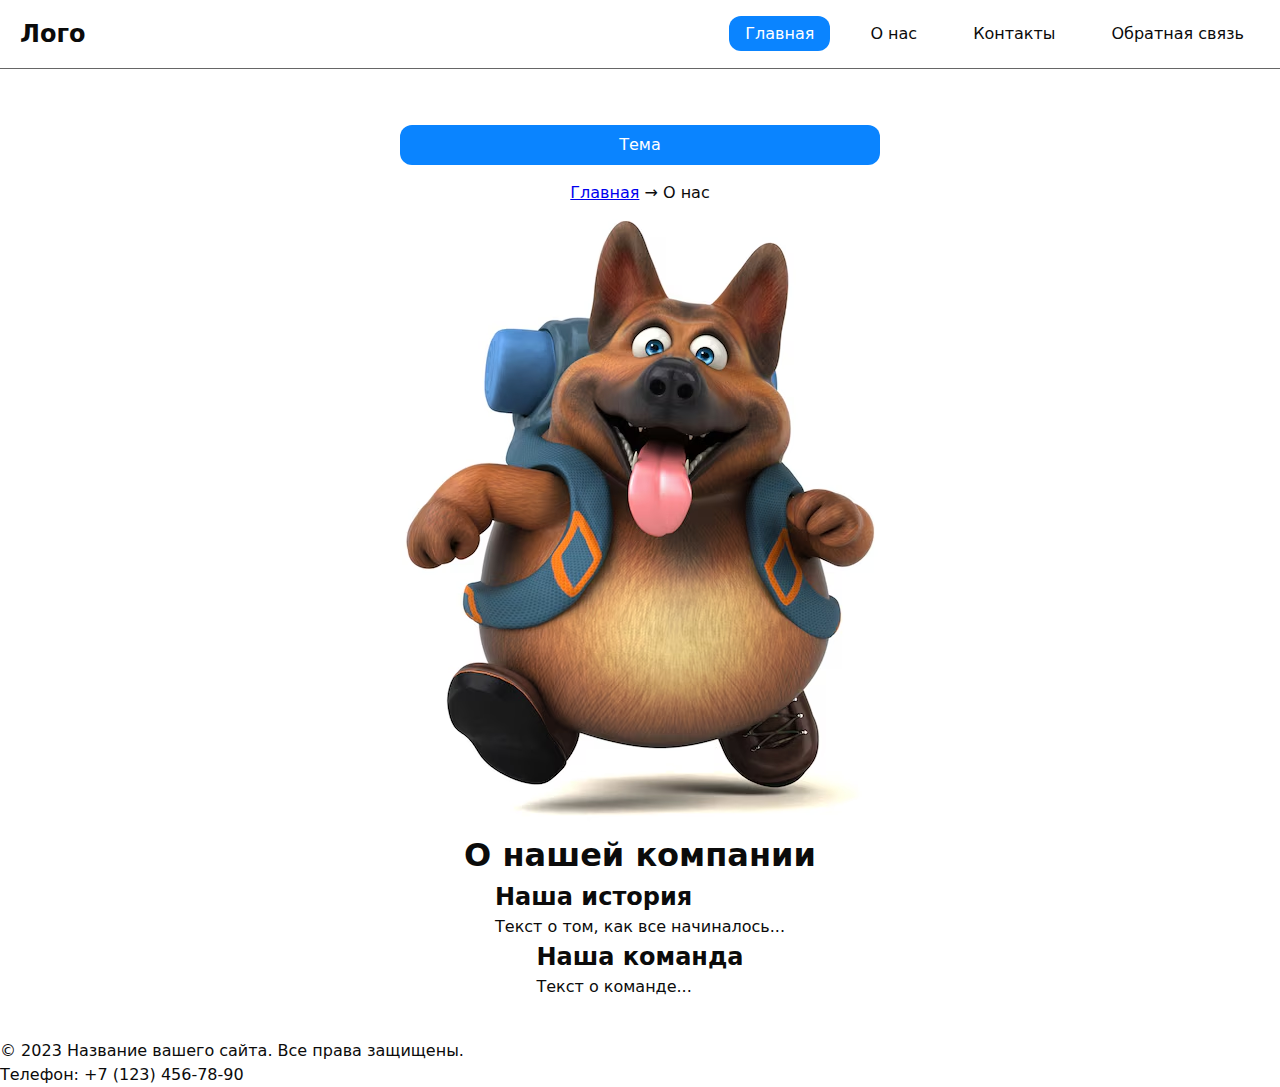
<file: src/about.html>
<!DOCTYPE html>
<html lang="ru">
<head>
    <meta charset="UTF-8">
    <meta name="viewport" content="width=device-width, initial-scale=1.0">
    <meta name="description" content="Краткое описание о нас страницы сайта">
    <title>О нас</title>
    <link rel="icon" href="../assets/favicon.ico" type="image/x-icon">
    <link rel="stylesheet" href="styles/styles.css">
    <script src="script/mini.js" defer> </script>
</head>
<body>
    <header class="header">
        <div class="container_header">
            <a href="/" class="logo">Лого</a>
            <nav class="nav">
                <ul class="nav__list">
                    <li class="nav__item"><a class="nav__link nav__link--active" href="index.html">Главная</a></li>
                    <li class="nav__item"><a class="nav__link" href="about.html">О нас</a></li>
                    <li class="nav__item"><a class="nav__link" href="contacts.html">Контакты</a></li>
                    <li class="nav__item"><a class="nav__link" href="register.html">Обратная связь</a></li>
                </ul>
            </nav>
        </div>
    </header>
    <main class="main">
        <button class="theme-toggle" type="button" aria-pressed="false">Тема</button>
        <!-- Простые "хлебные крошки" -->
        <nav aria-label="Хлебные крошки">
            <a href="index.html">Главная</a> →
            <span>О нас</span>
        </nav>

        <img src="img/card-640.jpg" srcset="img/card-640.jpg 640w, img/card-960.jpg 960w, img/card-1280.jpg1280w" sizes="(max-width: 700px) 92vw, (max-width: 1200px) 640px, 960px" alt="Проект: макет мобильного приложения" loading="lazy">

        <h1>О нашей компании</h1>
        <section>
            <h2>Наша история</h2>
            <p>Текст о том, как все начиналось...</p>
        </section>
        <section>
            <h2>Наша команда</h2>
            <p>Текст о команде...</p>
        </section>
    </main>

    <!-- Подвал сайта -->
    <footer>
        <p>&copy; 2023 Название вашего сайта. Все права защищены.</p>
        <p>Телефон: +7 (123) 456-78-90</p>
    </footer>
    
</body>
</html>
</file>
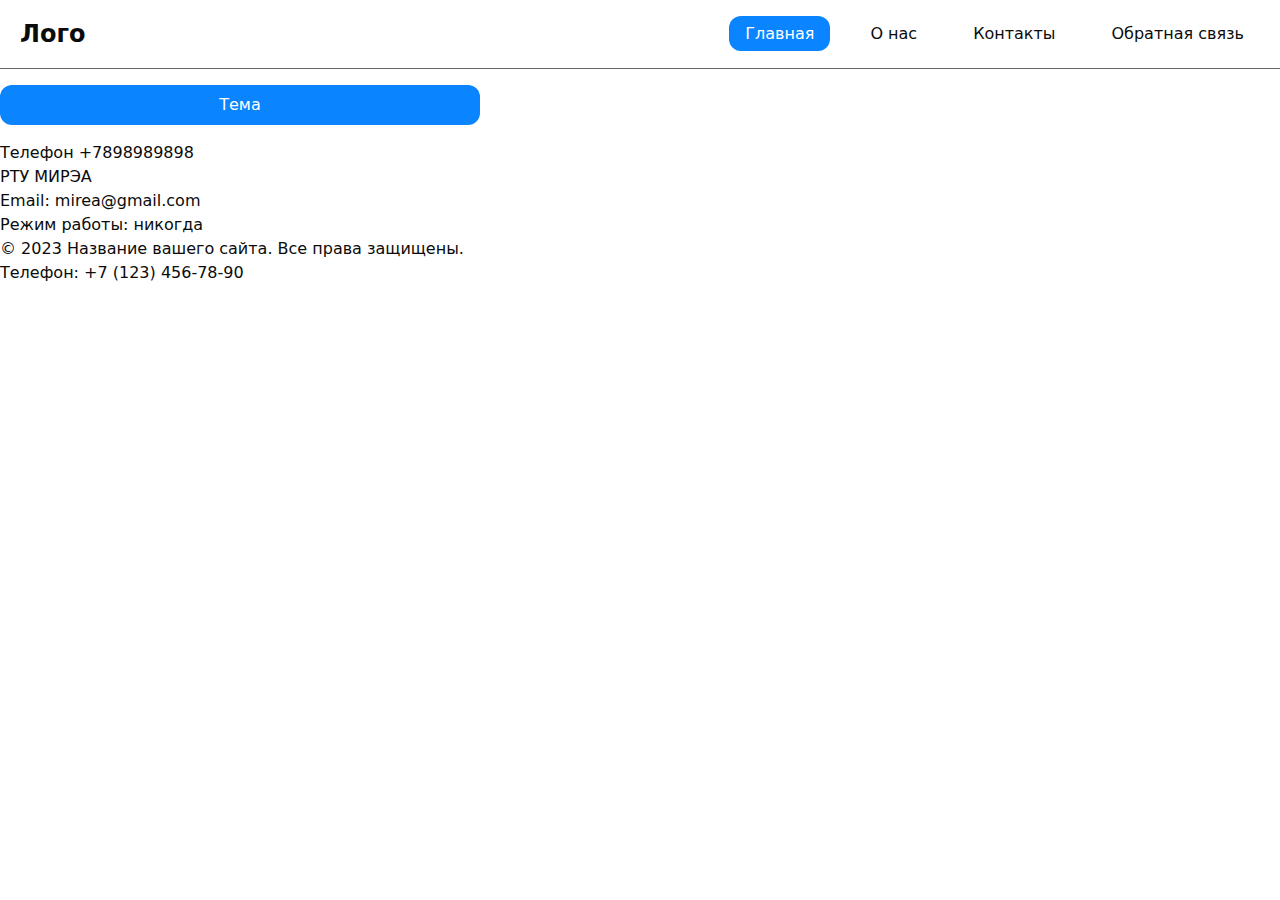
<file: src/contacts.html>
<!DOCTYPE html>
<html lang="ru">
<head>
    <meta charset="UTF-8">
    <meta name="viewport" content="width=device-width, initial-scale=1.0">
    <meta name="description" content="Краткое описание о нас страницы сайта">
    <title>contacts</title>
    <link rel="icon" href="../assets/favicon.ico" type="image/x-icon">
    <link rel="stylesheet" href="styles/styles.css">
    <script src="script/mini.js" defer> </script>
</head>
<body>
    <header class="header">
        <div class="container_header">
            <a href="/" class="logo">Лого</a>
            <nav class="nav">
                <ul class="nav__list">
                    <li class="nav__item"><a class="nav__link nav__link--active" href="index.html">Главная</a></li>
                    <li class="nav__item"><a class="nav__link" href="about.html">О нас</a></li>
                    <li class="nav__item"><a class="nav__link" href="contacts.html">Контакты</a></li>
                    <li class="nav__item"><a class="nav__link" href="register.html">Обратная связь</a></li>
                </ul>
            </nav>
        </div>
    </header>
    <main>
        <button class="theme-toggle" type="button" aria-pressed="false">Тема</button>
        <p>Телефон +7898989898</p>
        <p>РТУ МИРЭА</p>
        <p>Email: mirea@gmail.com</p>
        <p>Режим работы: никогда</p>
    </main>

    <!-- Подвал сайта -->
    <footer>
        <p>&copy; 2023 Название вашего сайта. Все права защищены.</p>
        <p>Телефон: +7 (123) 456-78-90</p>
    </footer>
    
</body>
</html>
</file>
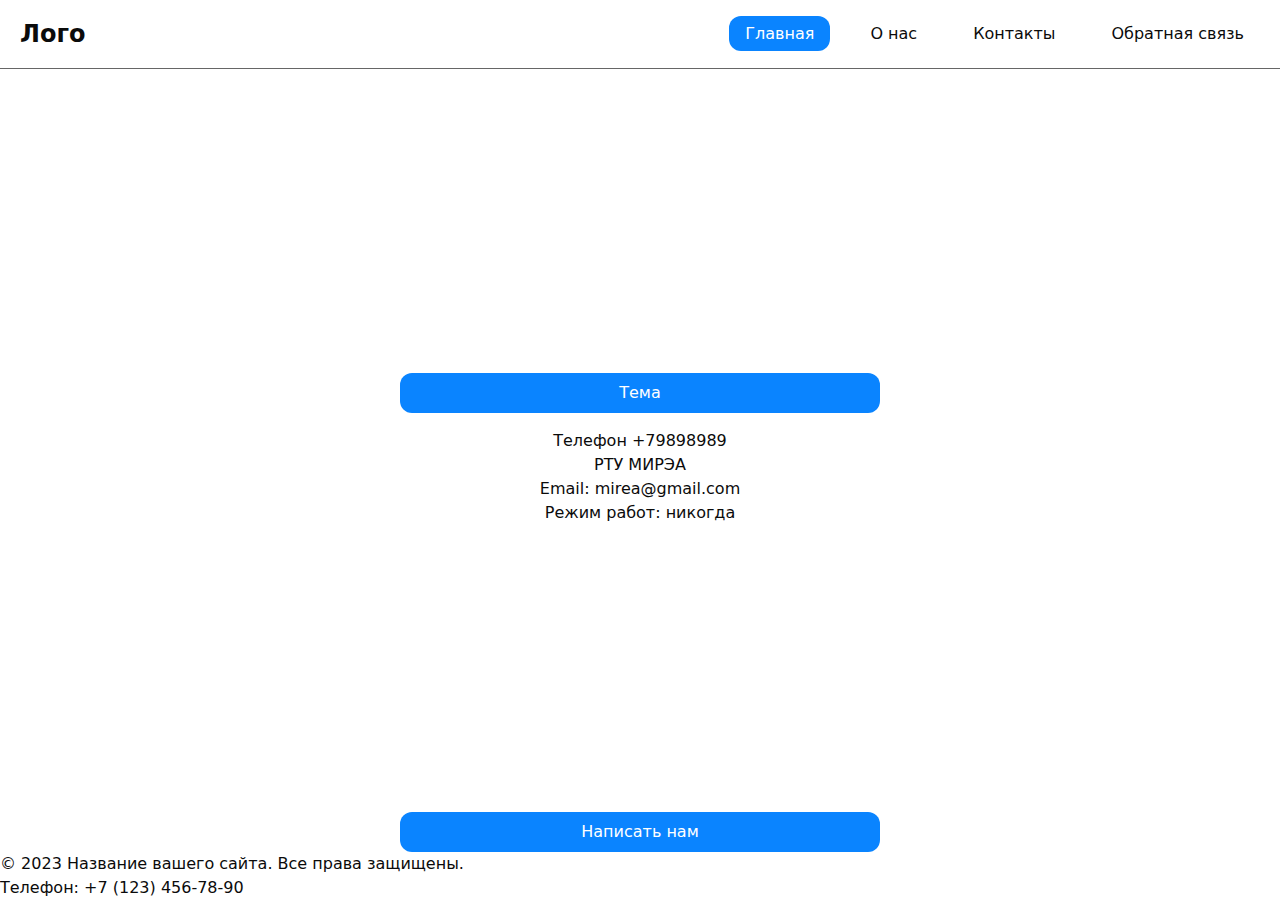
<file: src/register.html>
<!DOCTYPE html>
<html lang="en">

<head>
    <meta charset="UTF-8">
    <meta name="viewport" content="width=device-width, initial-scale=1.0">
    <title>Feedback</title>
    <link rel="stylesheet" href="styles/styles.css">
    <script src="script/modal.js" defer> </script>
    <script src="script/validation.js" defer> </script>
    <script src="script/mini.js" defer> </script>

</head>

<body>
    <header class="header">
        <div class="container_header">
            <a href="/" class="logo">Лого</a>
            <nav class="nav">
                <ul class="nav__list">
                    <li class="nav__item"><a class="nav__link nav__link--active" href="index.html">Главная</a></li>
                    <li class="nav__item"><a class="nav__link" href="about.html">О нас</a></li>
                    <li class="nav__item"><a class="nav__link" href="contacts.html">Контакты</a></li>
                    <li class="nav__item"><a class="nav__link" href="register.html">Обратная связь</a></li>
                </ul>
            </nav>
        </div>
    </header>
    <main class="main">
        <button class="theme-toggle" type="button" aria-pressed="false">Тема</button>
        <p>Телефон +79898989</p>
        <p>РТУ МИРЭА</p>
        <p>Email: mirea@gmail.com</p>
        <p>Режим работ: никогда</p>
    </main>
    <div class="reg_div">
        <!-- Кнопка открытия модалки -->
        <button id="openDialog" type="button">Написать нам</button>
        <!-- Модалка с формой -->
        <dialog  id="contactDialog" aria-labelledby="dialogTitle">
            <h2 id="dialogTitle">Обратная связь</h2>
            <form class="form" id="contactForm" method="dialog" novalidate>
                <label for="name">Имя</label>
                <input id="name" name="name" type="text" required minlength="2" autocomplete="given-name">
                <label for="email">E-mail</label>
                <input id="email" name="email" type="email" required autocomplete="email">
                <label for="phone">Телефон</label>
                <input id="phone" name="phone" type="tel" inputmode="tel" autocomplete="tel" aria-describedby="phoneHelp"
                    placeholder="+7 (___) ___-__-__" required pattern="^\+7 \(\d{3}\) \d{3}-\d{2}-\d{2}$">
                <small id="phoneHelp">Формат: +7 (900) 000-00-00</small>
                <label for="date">Дата</label>
                <input id="date" name="date" type="date">
                <label for="topic">Тема</label>
                <select id="topic" name="topic" required>
                    <option value="">Выберите тему</option>
                    <option>Вопрос</option>
                    <option>Заказ</option>
                </select>
                <label for="message">Сообщение</label>
                <textarea id="message" name="message" rows="4" required></textarea>
                <div class="form-actions">
                    <button type="button" id="closeDialog" class="close">Закрыть</button>
                    <button type="submit" class="submut">Отправить</button>
                </div>
            </form>
        </dialog>
    </div>

    <footer>
        <p>&copy; 2023 Название вашего сайта. Все права защищены.</p>
        <p>Телефон: +7 (123) 456-78-90</p>
    </footer>


    <script></script>
</body>

</html>
</file>
<file: src/styles/styles.css>
/* ===== RESET & BASE STYLES ===== */
* {
    margin: 0;
    padding: 0;
    box-sizing: border-box;
}

html {
    scroll-behavior: smooth;
    color-scheme: light;
}

body {
    font-family: system-ui, -apple-system, "Segoe UI", Roboto, Arial, sans-serif;
    line-height: 1.5;
    background: var(--color-bg);
    color: var(--color-fg);
    min-height: 100vh;
    display: flex;
    flex-direction: column;
}

/* ===== CSS VARIABLES ===== */
:root {
    /* Colors */
    --color-bg: #fff;
    --color-fg: #0b0b0b;
    --color-muted: #666;
    --color-primary: #0a84ff;
    --color-danger: #b00020;
    --color-text-red: rgb(220, 21, 21);

    /* Spacing */
    --space-1: 0.25rem;
    --space-2: 0.5rem;
    --space-3: 1rem;
    --space-4: 1.5rem;
    --space-5: 2.5rem;
    --space-6: 4rem;

    /* Typography */
    --font-body: system-ui, -apple-system, "Segoe UI", Roboto, Arial, sans-serif;

    /* Borders & Shadows */
    --radius: 12px;
    --shadow: 0 1px 2px rgba(0, 0, 0, .08), 0 8px 24px rgba(0, 0, 0, .08);

    /* Container */
    --container-width: min(100% - 2 * var(--space-4), 1120px);
}

/* Dark theme */
body.theme-dark {
    --color-bg: #0b0b0b;
    --color-fg: #f5f5f5;
    --color-muted: #aaa;
    --color-primary: #6aa2ff;
    color-scheme: dark;
}

/* ===== LAYOUT COMPONENTS ===== */
.container {
    width: var(--container-width);
    margin-inline: auto;
    padding-inline: var(--space-3);
}

/* Header */
.header {
    background: var(--color-bg);
    border-bottom: 1px solid var(--color-muted);
    padding: var(--space-3) 0;
}


.container {
    display: flex;
    justify-content: center;
    align-items: center;
    flex-direction: column;
}

.logo {
    font-size: 1.5rem;
    font-weight: bold;
    text-decoration: none;
    color: var(--color-fg);
}

/* Navigation */
.nav__list {
    display: flex;
    list-style: none;
    gap: var(--space-4);
}

.nav__link {
    color: var(--color-fg);
    text-decoration: none;
    padding: var(--space-2) var(--space-3);
    border-radius: var(--radius);
    transition: background-color 0.2s ease;
}

.nav__link:hover,
.nav__link--active {
    background-color: var(--color-primary);
    color: white;
}

/* Main content */
.main {
    flex: 1;
    padding: var(--space-5) 0;
}

/* Sections */
.section {
    padding: var(--space-5) 0;
}

.section__title {
    margin-bottom: var(--space-3);
    font-size: 2rem;
}

/* Hero section */
.hero {
    text-align: center;
    padding: var(--space-6) 0;
}

.hero__title {
    font-size: 2.5rem;
    margin-bottom: var(--space-4);
}

.hero__image {
    margin: var(--space-4) auto;
    border-radius: var(--radius);
    box-shadow: var(--shadow);
}

/* Media container */
.media {
    aspect-ratio: 16/9;
    width: min(100%, 960px);
    margin: var(--space-5) auto;
}

.media iframe {
    width: 100%;
    height: 100%;
    border: 0;
    border-radius: var(--radius);
}

/* Buttons */
.button {
    display: inline-block;
    padding: var(--space-2) var(--space-4);
    background: var(--color-primary);
    color: white;
    text-decoration: none;
    border-radius: var(--radius);
    border: none;
    cursor: pointer;
    transition: filter 0.2s ease;
}

.button:hover {
    filter: brightness(0.95);
}

.theme-toggle {
    margin: var(--space-3) 0;
    padding: var(--space-2) var(--space-4);
    background: var(--color-primary);
    color: white;
    border: none;
    border-radius: var(--radius);
    cursor: pointer;
}

/* Content example */
.content-example {
    margin: var(--space-5) 0;
}

.color-text {
    color: var(--color-text-red);
    font-size: large;
    font-weight: bold;
    margin-bottom: var(--space-2);
}

#new-st {
    color: var(--color-primary);
}

/* Footer */
.footer {
    background: var(--color-bg);
    border-top: 1px solid var(--color-muted);
    padding: var(--space-4) 0;
    text-align: center;
}

/* ===== FORM STYLES ===== */
label {
    display: block;
    margin: var(--space-2) 0 var(--space-1);
}

input,
select,
textarea,
button {
    width: 100%;
    max-width: 480px;
    padding: var(--space-2) var(--space-3);
    border: 1px solid #c8c8c8;
    border-radius: var(--radius);
    background: var(--color-bg);
    font: inherit;
    color: inherit;
}

button,
[type="submit"] {
    background: var(--color-primary);
    color: white;
    border: none;
    cursor: pointer;
}

/* Focus states */
:where(a, button, input, select, textarea):focus-visible {
    outline: 2px solid var(--color-primary);
    outline-offset: 2px;
}

/* Disabled states */
:disabled,
[aria-disabled="true"] {
    opacity: 0.6;
    cursor: not-allowed;
}

/* Invalid fields */
[aria-invalid="true"] {
    border-color: var(--color-danger);
}

/* Target highlighting */
:target {
    outline: 2px dashed var(--color-primary);
    outline-offset: var(--space-2);
}

/* ===== UTILITY CLASSES ===== */
.submit,
.close {
    margin-top: var(--space-3);
}

/* ===== IMAGE & MEDIA DEFAULTS ===== */
img,
video {
    max-width: 100%;
    height: auto;
    display: block;
}

/* ===== RESPONSIVE DESIGN ===== */
@media (max-width: 768px) {
    .header .container {
        flex-direction: column;
        gap: var(--space-3);
    }

    .nav__list {
        flex-direction: column;
        gap: var(--space-2);
        text-align: center;
    }

    .hero__title {
        font-size: 2rem;
    }

    .section__title {
        font-size: 1.5rem;
    }
}






.container_header {
    padding-left: 20px;
    padding-right: 20px;
    display: flex;
    justify-content: space-between;
    align-items: center;
}


.main {
    display: flex;
    justify-content: center;
    align-items: center;
    flex-direction: column;
}

.reg_div {
    display: flex;
    justify-content: center;
    align-items: center;
    flex-direction: column;
}

.close {
    margin-bottom: 10px;
}

.submut {
    margin-bottom: 10px;
}



.section2,
.section {
    display: flex;
    justify-content: center;
    align-items: center;
    flex-direction: column;
}

.button {
    margin-top: 20px;
}

dialog {
    padding: 1.25rem;
    border: none;
    border-radius: 12px;
}

dialog::backdrop {
    background: rgba(0, 0, 0, .5);
}

.form-actions {
    display: flex;
    gap: .5rem;
    margin-top: 1rem;
}





dialog{
    border: none;
    position: fixed;
    left: 35%;
    top: 5%;

}

.submut,
.close{
    height: 41px;
    margin-top: 18px;
}
</file>
